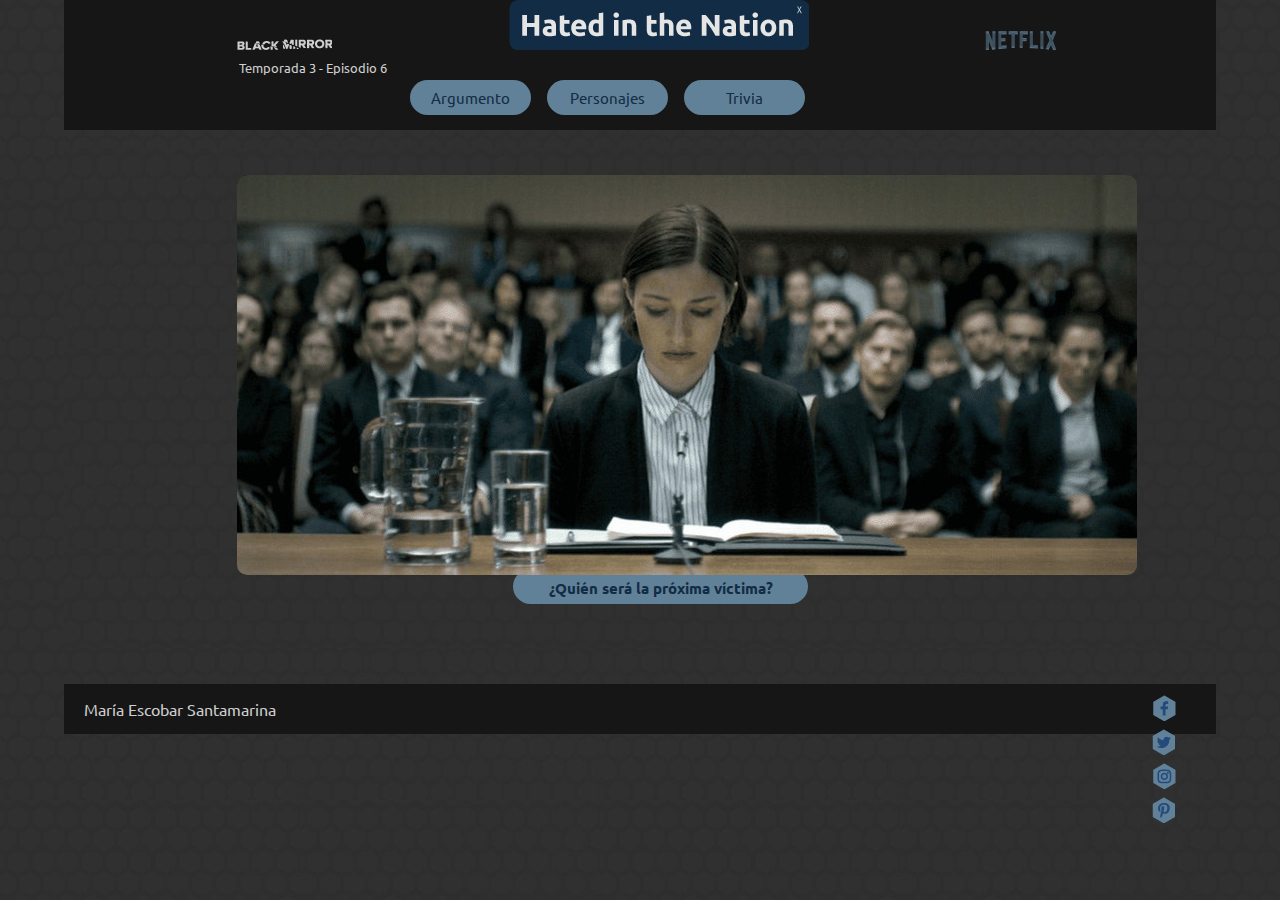
<file: index.html>
<!DOCTYPE html>
<html>
<head>
	<meta charset="utf-8">
	<title> Hated in the Nation - Black Mirror </title>
	<link rel="stylesheet" type="text/css" href="css/estilo01.css">
	<link rel="stylesheet" type="text/css" href="css/lightbox.css">
	

</head>
<body>
	<main>
		<header>

			<ul>
				<li class="links">
					<a href="https://www.netflix.com/ar/title/70264888" target="_blank">
						<img src="img/black_mirror_logo.png">
					</a>
				</li>

			
				<li class="links">
					<a href="index.html">
						<img src="img/hated_logo.png">
					</a>
				</li>

				<li class="links">
					<a href="https://www.netflix.com/ar/" target="_blank">
						<img src="img/netflix_logo.png">
					</a>
				</li>

			</ul>

			<p class="txt_temporada">Temporada 3 - Episodio 6</p>
			
		</header>
		<nav>
			<ul>
					<li><a href="argumento.html">Argumento</a></li>

					<li><a href="personajes.html">Personajes</a></li>

					<li><a href="trivia.html">Trivia</a></li>

				</ul>
		</nav>
			<br>

		<section>
			
			<div id="hover_index">
				
				<div class="contenedor_index">
					
					<img class="img_index" src="img/hover_index/hated_indexhover02.jpg">
					
					<img class="img_index" src="img/hover_index/hated_indexhover01.jpg">


				</div>


			</div>

				
			<br>


			<h1 class="h1_index">
				<p class="txt_h1">
					¿Quién será la próxima víctima?
				</p>
			</h1>


			
		</section>
			<br>
			<br>
			

		<footer>

			<div id="izq_footer">
					<div id="txt_maria">
						<a href="micrositio_hated_final/index.html" target="_blank" class="txt_maria"> María Escobar Santamarina 
						</a>
					</div>

			</div>

			<div id="der_footer">
				
						<div id="redes_sociales">
							<ul class="redes_sociales">
								<li class="links">
									<a href="https://www.facebook.com/BlackMirrorNetflix/" target="_blank">
										<img src="img/redes/facebook.png">
									</a>
								</li>

								<li class="links">
									<a href="https://twitter.com/netflix" target="_blank">
										<img src="img/redes/twitter.png">
									</a>
								</li>

								<li class="links">
									<a href="https://www.instagram.com/netflix/" target="_blank">
										<img src="img/redes/instagram.png">
									</a>
								</li>

								<li class="links">
									<a href="https://www.pinterest.com.mx/netflixfamily/_created/" target="_blank">
										<img src="img/redes/pinterest.png">
									</a>
								</li>

							</ul>
						</div>
			</div>
			
			
				
		</footer>



	</main>
</body>
</html>
</file>
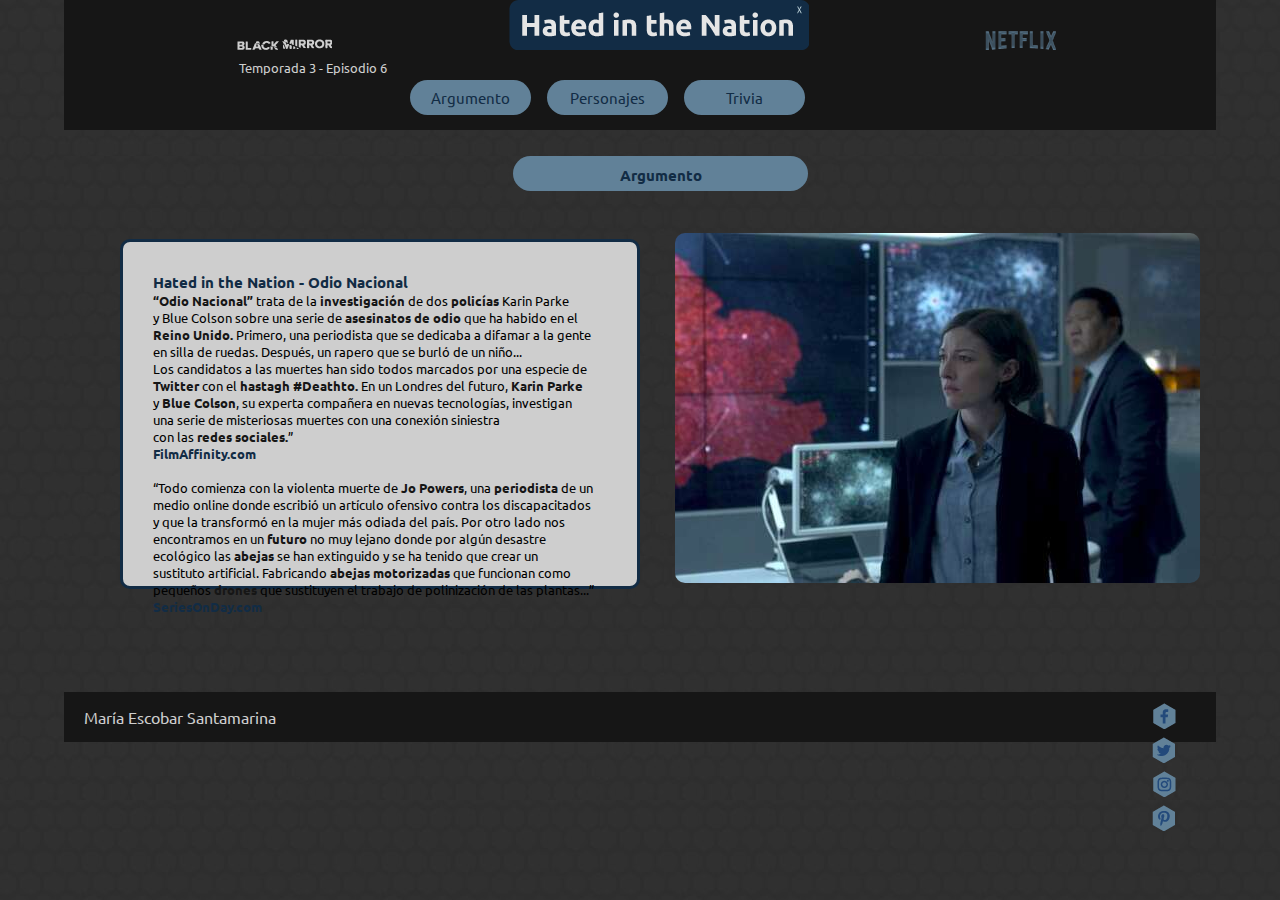
<file: argumento.html>
<!DOCTYPE html>
<html>
<head>
	<meta charset="utf-8">
	<title> Argumento - Hated in the Nation - Black Mirror </title>
	<link rel="stylesheet" type="text/css" href="css/estilo01.css">
	<link rel="stylesheet" type="text/css" href="css/lightbox.css">
</head>
<body>
	<main>
		<header>

			<ul>
				<li class="links">
					<a href="https://www.netflix.com/ar/title/70264888" target="_blank">
						<img src="img/black_mirror_logo.png">
					</a>
				</li>

			
				<li class="links">
					<a href="index.html">
						<img src="img/hated_logo.png">
					</a>
				</li>

				<li class="links">
					<a href="https://www.netflix.com/ar/" target="_blank">
						<img src="img/netflix_logo.png">
					</a>
				</li>

			</ul>

			<p class="txt_temporada">Temporada 3 - Episodio 6</p>
			
		</header>
		<nav>
			<ul>
					<li><a href="argumento.html">Argumento</a></li>

					<li><a href="personajes.html">Personajes</a></li>

					<li><a href="trivia.html">Trivia</a></li>

				</ul>
		</nav>
			<br>

		<section>
			<h1>
				<p class="txt_h1">
					Argumento
				</p>
			</h1>
				

			<div id="izq">
				<div id="contenedor_txt_argumento">
					
						<div id="texto_argumento">

							<p class="texto_general">
									<strong class="titulo_argumento">Hated in the Nation - Odio Nacional
									</strong>
										
									
									<br>
									<strong class="destacados_negro">“Odio Nacional”
									</strong> 
								trata de la <strong class="destacados_negro">investigación</strong> de dos <strong class="destacados_negro">policías</strong> Karin Parke <br> y Blue Colson sobre una
								serie de <strong class="destacados_negro">asesinatos de odio</strong> que ha habido en el <br> <strong class="destacados_negro"> Reino Unido.</strong> Primero, una periodista que se dedicaba a difamar a la gente en silla de ruedas. Después, un rapero que se burló de un niño... 
								<br> Los candidatos a las muertes han sido todos marcados por una especie de <strong class="destacados_negro">Twitter</strong> con el <strong class="destacados_negro">hastagh #Deathto.</strong> 
								En un Londres del futuro, <strong class="destacados_negro">Karin Parke</strong> <br> y <strong class="destacados_negro">Blue Colson</strong>, su experta compañera en nuevas tecnologías, investigan <br> una serie de misteriosas muertes con una conexión siniestra <br>con las <strong class="destacados_negro">redes sociales.</strong>”
								<br>
								

								<a href="https://www.filmaffinity.com/es/film984294.html" class="links_web_argumento"target="_blank">
									<strong class="links_web_argumento">FilmAffinity.com</strong>
								</a>


								<br>
								<br>
								“Todo comienza con la violenta muerte de <strong class="destacados_negro">Jo Powers</strong>, una
								<strong class="destacados_negro">periodista</strong> de un medio online donde escribió un artículo
								ofensivo contra los discapacitados <br>y que la transformó en la
								mujer más odiada del país. Por otro lado nos encontramos
								en un <strong class="destacados_negro">futuro</strong> no muy lejano donde por algún desastre
								ecológico las <strong class="destacados_negro">abejas</strong> se han extinguido y se ha tenido que
								crear un <br> sustituto artificial. Fabricando
								<strong class="destacados_negro">abejas motorizadas</strong> 
								que funcionan como pequeños <strong class="destacados_negro">drones</strong>
								que sustituyen el trabajo de polinización de las plantas...”
								<br>
								
								<a href="https://seriesonday.com/black-mirror-3x06-hated-in-the-nation/" class="links_web_argumento"target="_blank">
									<strong class="links_web_argumento">SeriesOnDay.com</strong>
								</a>

							</p>
						</div>
					
				</div>
			</div>
			
			<div id="der">
				<img src ="img/parke centro de control_.jpeg">
			</div>
			
			
		</section>
			<br>
			<br>

		<footer>

			<div id="izq_footer">
					<div id="txt_maria">
						<a href="micrositio_hated_final/index.html" target="_blank" class="txt_maria"> María Escobar Santamarina 
						</a>
					</div>

			</div>

			<div id="der_footer">
				
						<div id="redes_sociales">
							<ul class="redes_sociales">
								<li class="links">
									<a href="https://www.facebook.com/BlackMirrorNetflix/" target="_blank">
										<img src="img/redes/facebook.png">
									</a>
								</li>

								<li class="links">
									<a href="https://twitter.com/netflix" target="_blank">
										<img src="img/redes/twitter.png">
									</a>
								</li>

								<li class="links">
									<a href="https://www.instagram.com/netflix/" target="_blank">
										<img src="img/redes/instagram.png">
									</a>
								</li>

								<li class="links">
									<a href="https://www.pinterest.com.mx/netflixfamily/_created/" target="_blank">
										<img src="img/redes/pinterest.png">
									</a>
								</li>

							</ul>
						</div>
			</div>
			
			
				
		</footer>



	</main>
</body>
</html>
</file>
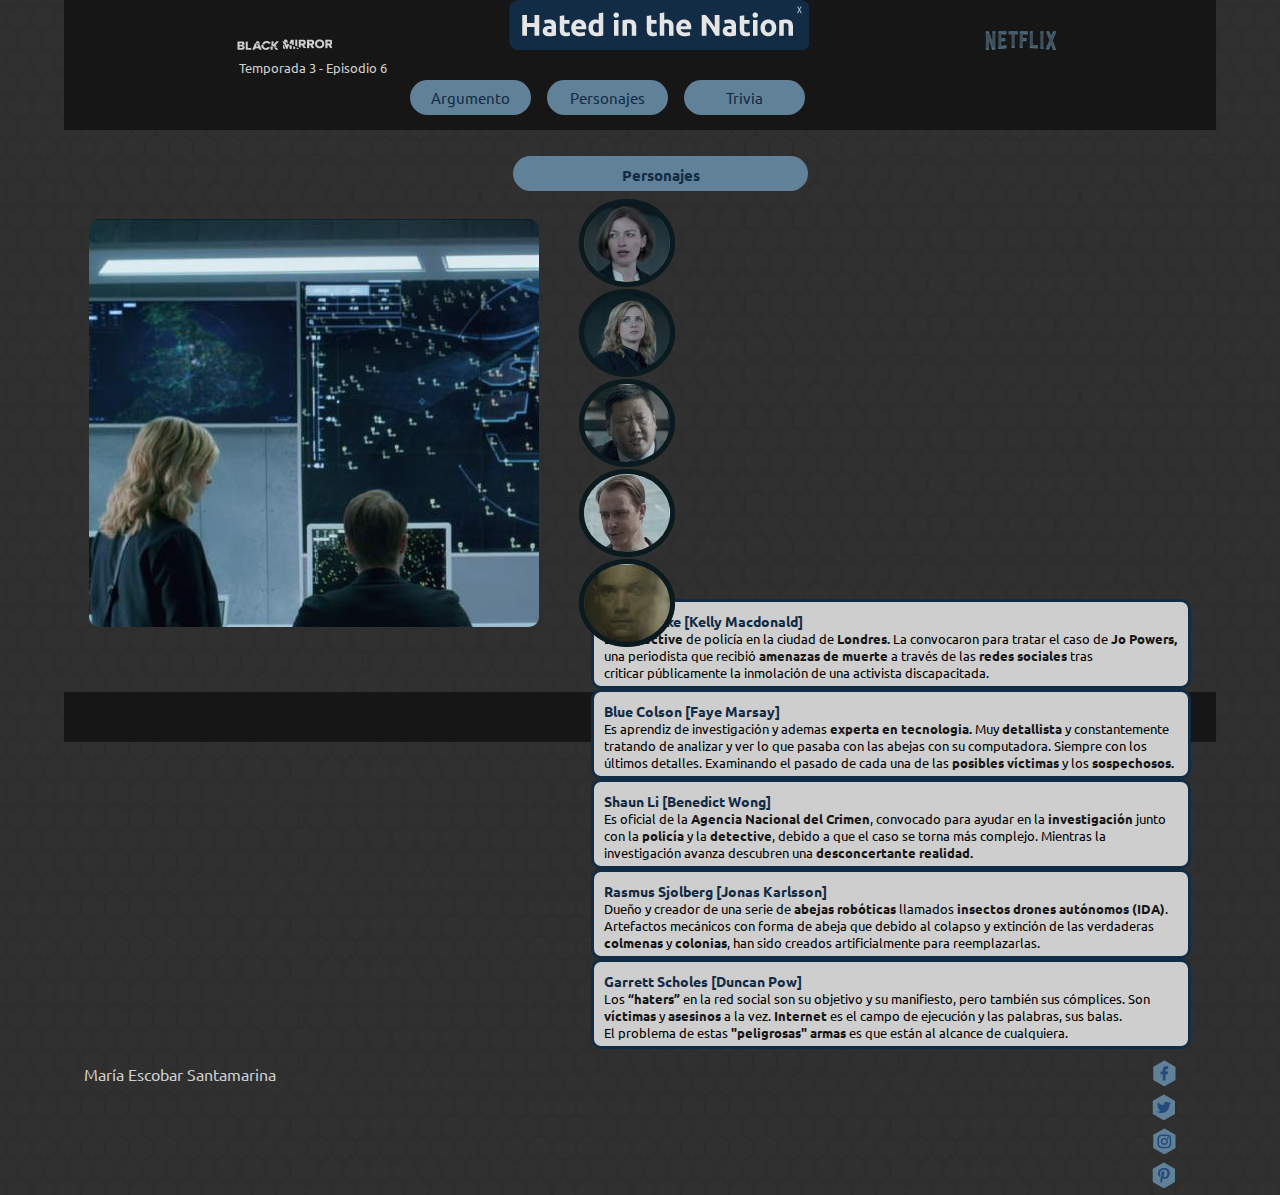
<file: personajes.html>
<!DOCTYPE html>
<html>
<head>
	<meta charset="utf-8">
	<title> Personajes - Hated in the Nation - Black Mirror </title>
	<link rel="stylesheet" type="text/css" href="css/estilo01.css">
	<link rel="stylesheet" type="text/css" href="css/lightbox.css">
</head>
<body>
	<main>
		<header>

			<ul>
				<li class="links">
					<a href="https://www.netflix.com/ar/title/70264888" target="_blank">
						<img src="img/black_mirror_logo.png">
					</a>
				</li>

			
				<li class="links">
					<a href="index.html">
						<img src="img/hated_logo.png">
					</a>
				</li>

				<li class="links">
					<a href="https://www.netflix.com/ar/" target="_blank">
						<img src="img/netflix_logo.png">
					</a>
				</li>

			</ul>

			<p class="txt_temporada">Temporada 3 - Episodio 6</p>
			
		</header>
		<nav>
			<ul>
					<li><a href="argumento.html">Argumento</a></li>

					<li><a href="personajes.html">Personajes</a></li>

					<li><a href="trivia.html">Trivia</a></li>

				</ul>
		</nav>
			<br>
		<section>
			<h1>
				<p class="txt_h1">
					Personajes
				</p>
			</h1>
				
			<div id="izq_blue">
				
				<img src="img/centro control-blue-rasmus.jpeg" class="izq_blue">

			</div>

			<div id="izq_personajes">
				<article>
					<div id="img_personajes">	
						
						<div class="contenedor_img_karin">
							<img class="top_karin" src="img/personajes/karin_personajes02.jpg">
							<img class="top_karin" src="img/personajes/karin_personajes.jpg">
						</div>

						<br>
						<br>
						<br>
						<br>
						<br>
				

						<div class="contenedor_img_blue">
							<img class="top_blue" src="img/personajes/blue_personajes02.jpg">
							<img class="top_blue" src="img/personajes/blue_personajes.jpg">
						</div>

						<br>
						<br>
						<br>
						<br>
						<br>
						

						<div class="contenedor_img_shaun">
							<img class="top_shaun" src="img/personajes/shaun_personajes02.jpg">
							<img class="top_shaun" src="img/personajes/shaun_personajes.jpg">
						</div>

						<br>
						<br>
						<br>
						<br>
						<br>
						
						<div class="contenedor_img_rasmus">
							<img class="top_rasmus" src="img/personajes/rasmus_personajes02.jpg">
							<img class="top_rasmus" src="img/personajes/rasmus_personajes.jpg">
						</div>

						<br>
						<br>
						<br>
						<br>
						<br>
						

						<div class="contenedor_img_garrett">
							<img class="top_garrett" src="img/personajes/garrett_personajes02.jpg">
							<img class="top_garrett" src="img/personajes/garrett_personajes.jpg">
						</div>


					</div>
				</article>
				
			</div>
			
			<div id="der_personajes">
					<div id="contenedor_txt_personajes">
							<p class="nombres_personajes"> 
								<strong class="titulos_personajes">
									Karin Parke [Kelly Macdonald] </strong>
									<br>
							La <strong class="destacados_negro">detective</strong> de policía en la ciudad de <strong class="destacados_negro">Londres.</strong> La convocaron para tratar el caso de <strong class="destacados_negro">Jo Powers,</strong> una periodista que recibió <strong class="destacados_negro">amenazas de muerte</strong> a través de las <strong class="destacados_negro">redes sociales</strong> tras <br>
							criticar públicamente la inmolación de una activista discapacitada.


							</p>
					</div>

					<div id="contenedor_txt_personajes">
						<p class="nombres_personajes">
							<strong class="titulos_personajes">
								Blue Colson [Faye Marsay]
							</strong>
							<br>
							Es aprendiz de investigación y ademas <strong class="destacados_negro">experta en
							tecnologia.</strong> Muy <strong class="destacados_negro">detallista</strong> y constantemente tratando de analizar y
							ver lo que pasaba con las abejas con su computadora.
							Siempre con los últimos detalles. Examinando el pasado de cada
							una de las <strong class="destacados_negro">posibles víctimas</strong> y los <strong class="destacados_negro">sospechosos.</strong>
						</p>
					</div>

					<div id="contenedor_txt_personajes">
						<p class="nombres_personajes">
							<strong class="titulos_personajes">
								Shaun Li [Benedict Wong]
							</strong>
							<br>
							Es oficial de la <strong class="destacados_negro">Agencia Nacional del Crimen</strong>, convocado
							para ayudar en la <strong class="destacados_negro">investigación</strong> junto <br> con la <strong class="destacados_negro">policía</strong> y la <strong class="destacados_negro">detective</strong>,
							debido a que el caso se torna más complejo. Mientras la investigación avanza descubren una <strong class="destacados_negro">desconcertante realidad.</strong>

						</p>
					</div>

					<div id="contenedor_txt_personajes">
						<p class="nombres_personajes">
							<strong class="titulos_personajes">
								Rasmus Sjolberg [Jonas Karlsson]
							</strong>
							<br>
							Dueño y creador de una serie de <strong class="destacados_negro">abejas
							robóticas</strong> llamados <strong class="destacados_negro">insectos drones autónomos (IDA)</strong>. Artefactos mecánicos con forma de abeja que
							debido al colapso y extinción de las verdaderas <strong class="destacados_negro">colmenas</strong> y <strong class="destacados_negro">colonias</strong>, han sido creados artificialmente para reemplazarlas.
						</p>
				</div>

				<div id="contenedor_txt_personajes">
					<p class="nombres_personajes">
						<strong class="titulos_personajes">
							Garrett Scholes [Duncan Pow]
						</strong>
						<br>
						Los <strong class="destacados_negro">“haters”</strong> en la red social son su objetivo y su
						manifiesto, pero también sus cómplices. Son <strong class="destacados_negro">víctimas</strong> y <strong class="destacados_negro">asesinos</strong>
						a la vez. <strong class="destacados_negro">Internet</strong> es el campo de ejecución y las palabras,
						sus balas. <br> El problema de estas <strong class="destacados_negro">"peligrosas" armas</strong> es que
						están al alcance de cualquiera.
					</p>
				</div>


			</div>
			
			
		</section>
			<br>
			<br>

		<footer>

			<div id="izq_footer">
					<div id="txt_maria">
						<a href="micrositio_hated_final/index.html" target="_blank" class="txt_maria"> María Escobar Santamarina 
						</a>
					</div>

			</div>

			<div id="der_footer">
				
						<div id="redes_sociales">
							<ul class="redes_sociales">
								<li class="links">
									<a href="https://www.facebook.com/BlackMirrorNetflix/" target="_blank">
										<img src="img/redes/facebook.png">
									</a>
								</li>

								<li class="links">
									<a href="https://twitter.com/netflix" target="_blank">
										<img src="img/redes/twitter.png">
									</a>
								</li>

								<li class="links">
									<a href="https://www.instagram.com/netflix/" target="_blank">
										<img src="img/redes/instagram.png">
									</a>
								</li>

								<li class="links">
									<a href="https://www.pinterest.com.mx/netflixfamily/_created/" target="_blank">
										<img src="img/redes/pinterest.png">
									</a>
								</li>

							</ul>
						</div>
			</div>
			
			
				
		</footer>



	</main>
</body>
</html>
</file>
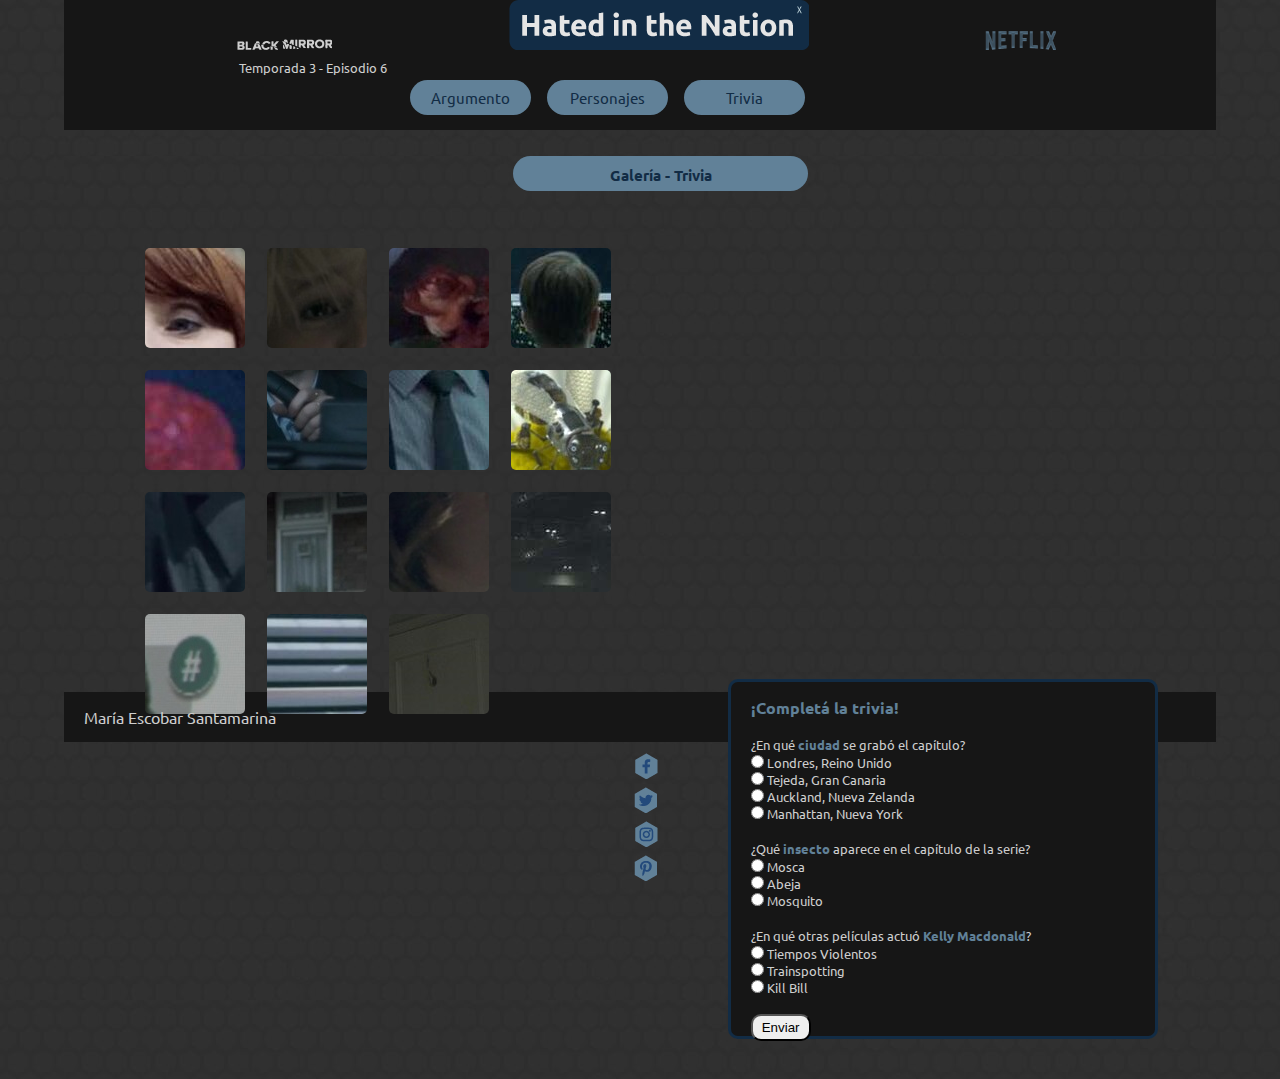
<file: trivia.html>
<!DOCTYPE html>
<html>
<head>
	<meta charset="utf-8">
	<title> Trivia - Hated in the Nation - Black Mirror </title>
	<link rel="stylesheet" type="text/css" href="css/estilo01.css">
	<link rel="stylesheet" type="text/css" href="css/lightbox.css">

</head>
<body>
	<main>
		<header>

			<ul>
				<li class="links">
					<a href="https://www.netflix.com/ar/title/70264888" target="_blank">
						<img src="img/black_mirror_logo.png">
					</a>
				
				</li>

			
				<li class="links">
					<a href="index.html">
						<img src="img/hated_logo.png">
					</a>
				</li>

				<li class="links">
					<a href="https://www.netflix.com/ar/" target="_blank">
						<img src="img/netflix_logo.png">
					</a>
				</li>

			</ul>


			<p class="txt_temporada">Temporada 3 - Episodio 6</p>
				
			
		</header>
		<nav>
			<ul>
					<li><a href="argumento.html">Argumento</a></li>

					<li><a href="personajes.html">Personajes</a></li>

					<li><a href="trivia.html">Trivia</a></li>

				</ul>
		</nav>
			<br>
		<section>

			<h1> <p class="txt_h1">
					Galería - Trivia
				</p>	
			</h1>

				<div id="izq_trivia">

					<a href="img/galeria/galeria01.jpg" data-lightbox="hated" data-title="La periodista Jo Powers, la primera víctima">
					<img src="img/galeria/galeria01ch.jpg" class="img_galeria">
				    </a>
					
					<a href="img/galeria/galeria02.jpg" data-lightbox="hated" data-title="Clara Meades, la segunda victima es atacada en el baño">
					<img src="img/galeria/galeria02ch.jpg" class="img_galeria">
					</a>

					<a href="img/galeria/galeria03.jpg" data-lightbox="hated" data-title="La torta enviada a la periodista Jo Powers">
					<img src="img/galeria/galeria03ch.jpg" class="img_galeria">
					</a>


					<a href="img/galeria/galeria04.jpg" data-lightbox="hated" data-title="Blue Colson, Rasmus Sjolberg y Karin Parke en el centro de manejo">
					<img src="img/galeria/galeria04ch.jpg" class="img_galeria"> 
					</a>

					<a href="img/galeria/galeria05.jpg" data-lightbox="hated" data-title="Karin y Shaun en el centro de control">
					<img src="img/galeria/galeria05ch.jpg" class="img_galeria">
					</a>
					
					<a href="img/galeria/galeria06.jpg" data-lightbox="hated" data-title="Karin Parke y Blue Colson en el auto">
					<img src="img/galeria/galeria06ch.jpg" class="img_galeria">
					</a>
					
					

					<a href="img/galeria/galeria07.jpg" data-lightbox="hated" data-title="Todo el equipo de investigación observando detenidamente las pantallas">
					<img src="img/galeria/galeria07ch.jpg" class="img_galeria">
					</a>

					
					<a href="img/galeria/galeria08.jpg" data-lightbox="hated" data-title="Detalle de la abeja robótica en la flor">
					<img src="img/galeria/galeria08ch.jpg" class="img_galeria">
					</a>

					<a href="img/galeria/galeria09.jpg" data-lightbox="hated" data-title="Rasmus Sjolberg le explica a Karin Parke el funcionamiento de las abejas robóticas">
					<img src="img/galeria/galeria09ch.jpg" class="img_galeria">
					</a>
					
					<a href="img/galeria/galeria10.jpg" data-lightbox="hated" data-title="Karin Parke y Shaun Li bajan del auto">
					<img src="img/galeria/galeria10ch.jpg" class="img_galeria">
					</a>
					
				

					<a href="img/galeria/galeria11.jpg" data-lightbox="hated" data-title="Karin observando las abejas robóticas en detalle">
					<img src="img/galeria/galeria11ch.jpg" class="img_galeria">
					</a>
					
					<a href="img/galeria/galeria12.jpg" data-lightbox="hated" data-title="La luz entrando en picado iluminando los cuerpos de las víctimas">
					<img src="img/galeria/galeria12ch.jpg" class="img_galeria">
					</a>
					
					
					
					<a href="img/galeria/galeria13.jpg" data-lightbox="hated" data-title="Detalle de la pantalla de la red social y el hashtag #DeathTo">
					<img src="img/galeria/galeria13ch.jpg" class="img_galeria">
					</a>
					
					<a href="img/galeria/galeria14.jpg" data-lightbox="hated"data-title="El equipo de investigación en una de las oficinas analizando lo sucedido">
					<img src="img/galeria/galeria14ch.jpg" class="img_galeria">
					</a>
					
					<a href="img/galeria/galeria15.jpg" data-lightbox="hated" data-title="Blue y Karin junto a Clara, la segunda víctima observando como las abejas están por acatarla">
					<img src="img/galeria/galeria15ch.jpg" class="img_galeria">
					</a>
					
					


					
				</div>
			
				
				<div id="der_trivia">
							<div id="trivia">
									<form action="mailto:mariaesm20@gmail.com" method="post">
													<p class="titulos_trivia">
														<strong>
															¡Completá la trivia!
														</strong>
													</p>

													<br>
											
													<label class="txt_trivia"> ¿En qué <strong class="destacado_trivia">ciudad
										</strong> se grabó el capítulo?</label>
										<br>

										<p class="txt_trivia">
											<input type="radio" name="ciudad" value="londres"> Londres, Reino Unido
										</p>

										<p class="txt_trivia">
											<input type="radio" name="ciudad" value="canaria"> Tejeda, Gran Canaria
										</p>
									
										<p class="txt_trivia">
											<input type="radio" name="ciudad" value="nueva"> Auckland, Nueva Zelanda 
										</p>

										<p class="txt_trivia">
											<input type="radio" name="ciudad" value="ny"> Manhattan, Nueva York
										</p>
							
										<br>
										<label class="txt_trivia">¿Qué <strong class="destacado_trivia">insecto</strong> aparece en el capítulo de la serie?</label>
										<p class="txt_trivia">
											<input type="radio" name="insecto" value="mosca">
											Mosca
										</p>

										<p class="txt_trivia">
											<input type="radio" name="insecto" value="abeja">
											Abeja
										</p>

										<p class="txt_trivia">
											<input type="radio" name="insecto" value="mosquito">
											Mosquito
										</p>

										<br>
										<label class="txt_trivia">¿En qué otras películas actuó <strong class="destacado_trivia">Kelly Macdonald</strong>?</label>
										<br>
										<p class="txt_trivia">
											<input type="radio" name="pelicula" value="tiempos"> Tiempos Violentos
										</p>				

										<p class="txt_trivia">
											<input type="radio" name="pelicula" value="trainspotting"> Trainspotting
										</p>

										<p class="txt_trivia">
											<input type="radio" name="pelicula" value="kill"> Kill Bill 
										</p>
										
										<br>
										<p class="txt_trivia">
											<input type="submit" name="enviar" value="Enviar" class="boton_enviar">
										</p>

									
															
									</form>
							</div>
				</div>
												
								

					
								
		</section>
			<br>
			<br>

		<footer>

			<div id="izq_footer">
					<div id="txt_maria">
						<a href="micrositio_hated_final/index.html" target="_blank" class="txt_maria"> María Escobar Santamarina 
						</a>
					</div>

			</div>

			<div id="der_footer">
				
						<div id="redes_sociales">
							<ul class="redes_sociales">
								<li class="links">
									<a href="https://www.facebook.com/BlackMirrorNetflix/" target="_blank">
										<img src="img/redes/facebook.png">
									</a>
								</li>

								<li class="links">
									<a href="https://twitter.com/netflix" target="_blank">
										<img src="img/redes/twitter.png">
									</a>
								</li>

								<li class="links">
									<a href="https://www.instagram.com/netflix/" target="_blank">
										<img src="img/redes/instagram.png">
									</a>
								</li>

								<li class="links">
									<a href="https://www.pinterest.com.mx/netflixfamily/_created/" target="_blank">
										<img src="img/redes/pinterest.png">
									</a>
								</li>

							</ul>
						</div>
			</div>
			
			
				
		</footer>



	</main>
	<script src="js/lightbox-plus-jquery.min.js"></script>
</body>
</html>
</file>
<file: css/estilo01.css>
@import url('https://fonts.googleapis.com/css2?family=Ubuntu:ital,wght@0,300;0,400;0,500;0,700;1,300;1,400;1,500;1,700&display=swap');

*{
	margin: 0px;
	padding: 0px;
	box-sizing: border-box;
}

body{
	background-image: url(../img/back-trama-chica.jpg);
}

main{
	width: 90%;
	max-width: 1280px;
	height: 700px;
	background-image: url(../img/back-trama-chica.jpg);
	margin-left: auto;
	margin-right: auto;
}

header{
	width: 100%;
	height: 80px;
	background-color: #161616;

	
}

header li {
	display: inline;
}

header li a{
	margin-left: 15%;

	
}

nav{
	width: 100%;
	height: 50px;
	background-color: #161616;
}


nav li{
	display: inline;
	
}

nav li a{
	width: 15%;
	font-size: 15px;
	text-decoration: none;
	text-align: center;
	font-family: 'Ubuntu', sans-serif;
	float: left;
	padding: 1%;
	margin-right: 2%;
	background-color: #618198;
	color: #122C45;
	border-radius:50px;

}

nav ul {
	margin-left: 30%;
}


ul li a:hover{
	background-color: #CECECE;

}

ul li a:active{
	color: #234A7B;
}

section{
	width: 100%;
	height: 500px;
	background-image: url(../img/back-trama-chica.jpg);
	clear: both;
	
}

footer{
	width: 100%;
	height: 50px;
	background-color: #161616;
	
}

h1{
	width: 295px;
	height: 30px;
	font-family: 'Ubuntu', sans-serif;
	font-size: 15px;
	text-align: center;
	background-color: #618198;
	color: #122C45;
	border-radius: 20px;
	margin:8px;
	margin-left: 39%;
	padding-bottom: 3%;
	padding-left: 2%;
	padding-right: 2%;

}

.links a:hover{
	background-color: transparent;
}

.txt_temporada{
	font-family: 'Ubuntu', sans-serif;
	font-variant: bold;
	font-size: 13px;
	color: #CECECE;
	margin-left: 175px;
	margin-top: 5px;
}


.txt_h1{
	padding: 9px;
	color: #122C45;
}

.h1_index{
	margin-top: 35%;
}


#izq_footer{
	width: 50%;
	height: 50px;
	float: left;
}



#txt_maria{
	width: 50%;
}

.txt_maria{
	font-family: 'Ubuntu', sans-serif; 
	font-size: 16px;
	color: #CECECE;
	margin-top: 15px;
	margin-left: 20px;
	display: inline-block;
	text-decoration: none;

}

.txt_maria:hover{
	color: #618198;
}

.txt_maria:active{
	color: #234A7B;
}

#der_footer{
	height: 50px;
	width: 50%;
	float: right;
	padding: 10px;
}


#redes_sociales{
	width: 100%;
	height: 50px;
}

.redes_sociales{
	margin-left: 500px;



}

.redes_sociales li{
	display: inline;
	text-decoration: none;
	display: inline-block;
	height: 34px;	
}


.img_index{
	margin-top: 27px;
	margin-left: 15%;
	border-radius: 10px;
	}

/* INICIO HOVER IMG INDEX */

.contenedor_index{
	position: relative;
}

.contenedor_index img{
	position: absolute;
	transition: opacity 1s;
}

.contenedor_index img.img_index:hover{
	opacity: 0;
}

/* FIN HOVER IMG INDEX */

section #izq {
	width: 50%;
	height: 450px;
	float: left;
	border-radius: 10px;
}

section #izq p{
	width: 80%;
	height: 350px;
	float: left;
	margin: 10px;
	padding:5px;
}

section #der{
	width: 50%;
	height: 450px;
	float: right;
	padding-left: 1%;
	padding-right: 1%;
	padding: 3%;


}

#der img{
	border-radius: 10px;
}

	
#contenedor_txt_argumento{
	width: 520px;
	height: 350px;
	background-color: #CECECE;
	margin-top: 40px;
	margin-left: 90px;
	padding: 10px; 
	float: right;
	border-radius: 10px;
	border: solid; 
	border-color: #122C45;

}
	

#uno{
	width: 80%;
	height: 450px;
	background-image: url(../img/back-trama.jpg);
	float: left;
	margin-left: 40px;

	
}

article #uno{
	width: 50%; 
	height: 600px;
	}


#izq_blue{
	float: left;
	margin-left: 25px;
	margin-top: 20px;
	
}

.izq_blue{
	border-radius: 10px;


}

#izq_personajes{
	width: 4%;
	margin-left: 40px;
	float: left;
}

#der_personajes{
	width: 50%;
	margin-right: 25px;
	float: right;
	
	
}

article #img_personajes img{
	border-radius: 100%;
	border: solid;
	border-color: #0B1A1E;
	border-width: 5px;


}

#img_personajes{
	height: 400px;
	
}

/* INICIO HOVER PERSONAJES */

.contenedor_img_karin{
	position: relative;
}

.contenedor_img_karin img{
	position: absolute;
	transition: opacity 1s;
}

.contenedor_img_karin img.top_karin:hover{
	opacity: 0.1;
}

.contenedor_img_blue{
	position: relative;
}

.contenedor_img_blue img{
	position: absolute;
	transition: opacity 1s;
}

.contenedor_img_blue img.top_blue:hover {
  opacity: 0.1;
}

.contenedor_img_shaun{
	position: relative;
}

.contenedor_img_shaun img{
	position: absolute;
	transition: opacity 1s;
}

.contenedor_img_shaun img.top_shaun:hover {
  opacity: 0.1;
}

.contenedor_img_rasmus{
	position: relative;
}

.contenedor_img_rasmus img{
	position: absolute;
	transition: opacity 1s;
}

.contenedor_img_rasmus img.top_rasmus:hover{
	opacity: 0.1;
}

.contenedor_img_garrett{
	position: relative;
}

.contenedor_img_garrett img{
	position: absolute;
	transition: opacity 1s;
}

.contenedor_img_garrett img.top_garrett:hover {
	opacity: 0.1;
}



/* FIN HOVER PERSONAJES */


.titulos_personajes{
	font-family: 'Ubuntu', sans-serif;
	font-weight: bold; 
	font-size: 14px;
	color: #122C45;

}

.nombres_personajes{
	font-family: 'Ubuntu', sans-serif; 
	font-size: 13px;
}

#contenedor_txt_personajes{
	height: 90px;
	width: 600px;
	background-color: #CECECE;
	margin-left: 90px;
	padding: 10px; 
	float: right;
	border-radius: 10px;
	border: solid; 
	border-color: #122C45;

}

.titulo_argumento{
	font-family: 'Ubuntu', sans-serif;
	font-variant: bold;
	font-size: 15px;
	color: #122C45;
}

.texto_general{
	font-family: 'Ubuntu', sans-serif; 
	font-size: 13px;

}


.destacados_negro{
	color: #161616;
}



#texto_argumento{
	width: 575px;
	height: 50px;
	margin: 5px;


}

.links_web_argumento{
	color: #122C45; 
	text-decoration: none;

}

a .links_web_argumento:hover{
	color: #02080F; 
	text-decoration: none;
	
}


a .links_web_argumento:active{
	color: #234A7B; 
	text-decoration: none;
	
}




#trivia{
	height: 360px;
	width: 430px;
	padding: 15px;
	padding-left: 20px;
	margin-left: 30px;
	background-color: #161616;
	border-radius: 10px;
	border:solid;
	border-color: #122C45;

}

.titulos_trivia{
	font-family: 'Ubuntu', sans-serif;
	font-variant: bold;
	font-size: 16px;
	color: #618198;
}



.txt_trivia{
	font-family: 'Ubuntu', sans-serif; 
	font-size: 13px;
	color: #CECECE;

}

.destacado_trivia{
	color: #618198;

}

#izq_trivia{
	width: 50%;
	height: 400px;
	float: left;
	padding-left: 1%;
	padding-right: 1%;
	border-radius: 10px;
	margin-top: 40px;
	margin-left: 60px;



}

#der_trivia{
	width: 45%;
	height: 400px;
	float: right;
	margin-top: 40px;



	

}

a{
	text-decoration: none;
}	


.img_galeria{
	border-radius: 10px;
	padding:5px;
	margin: 4px;


}

.img_galeria:hover{
	opacity: 0.5;
	transform: scale(1.1); 
	color: #122C45;
}




p input:hover{
	background-color: #618198;
}

.boton_enviar{
	width: 60px;
	height: 27px;
}

input{
	border-radius: 10px;
}

textarea{
	border-radius: 10px;
}
</file>
